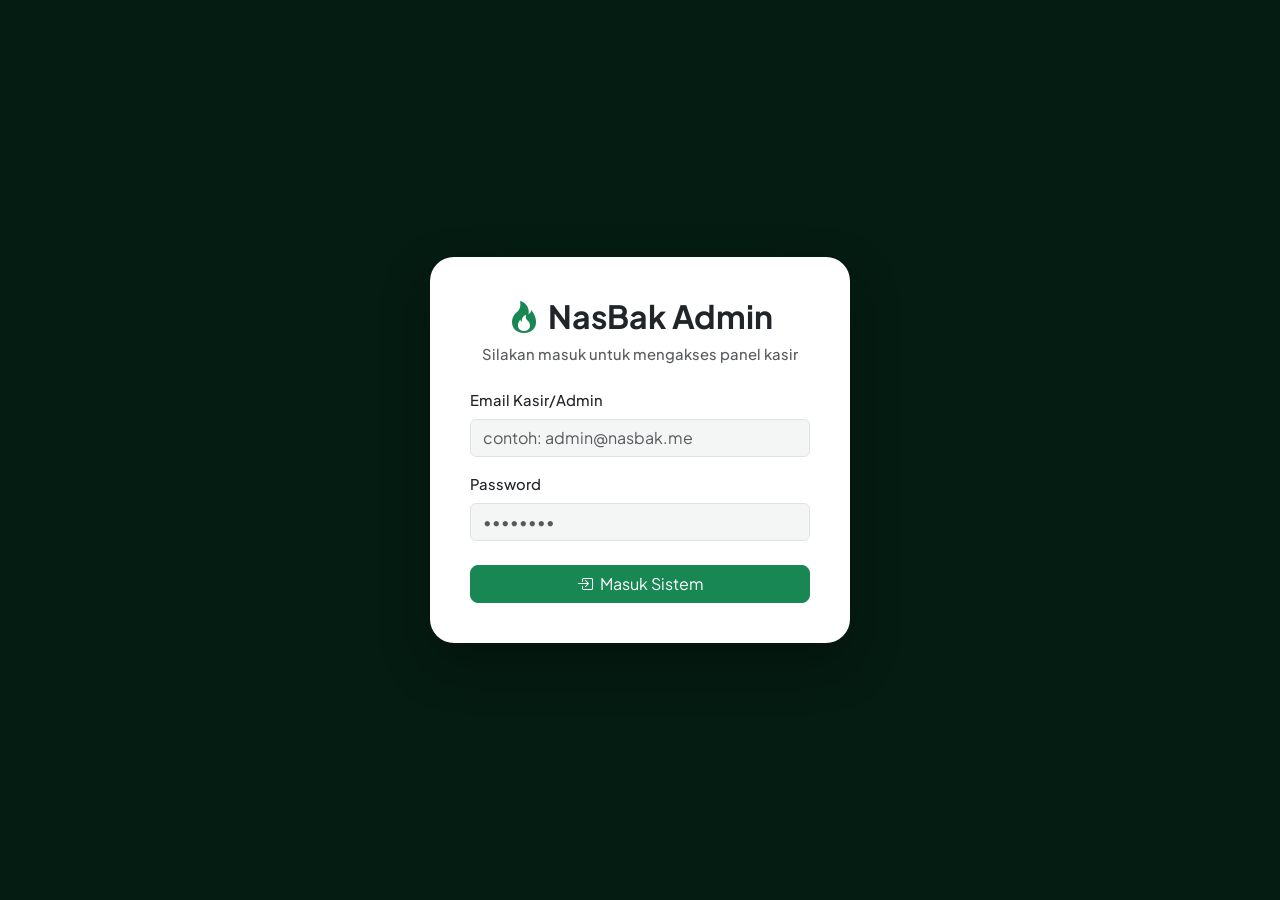
<file: kasir.html>
<!DOCTYPE html>
<html lang="id">

<head>
    <meta charset="UTF-8">
    <meta name="viewport" content="width=device-width, initial-scale=1.0">
    <title>Panel Kasir - NasBak Kampus</title>

    <!-- Font Icons & Bootstrap CSS via CDN -->
    <link rel="stylesheet" href="https://cdn.jsdelivr.net/npm/bootstrap@5.3.0/dist/css/bootstrap.min.css">
    <link rel="stylesheet" href="https://cdn.jsdelivr.net/npm/bootstrap-icons@1.11.0/font/bootstrap-icons.css">

    <!-- CSS Khusus Kasir -->
    <link rel="stylesheet" href="css/kasir.css">
</head>

<body>

    <!-- Sidebar Component -->
    <div class="sidebar-wrapper" id="sidebar">
        <a href="kasir.html" class="sidebar-brand">
            <i class="bi bi-fire text-lime"></i>
            <span>NasBak Kasir</span>
        </a>

        <div class="flex-grow-1 overflow-y-auto">
            <div class="sidebar-menu-section">
                <div class="sidebar-menu-title">Menu Utama</div>
                <ul class="sidebar-menu-list">
                    <li class="sidebar-menu-item">
                        <a href="kasir.html" class="sidebar-menu-link active">
                            <i class="bi bi-grid-fill"></i>
                            <span>Dashboard Kasir</span>
                        </a>
                    </li>
                </ul>
            </div>
        </div>

        <!-- Bottom Profile Card -->
        <div class="sidebar-profile">
            <img src="https://images.unsplash.com/photo-1534528741775-53994a69daeb?q=80&w=256&auto=format&fit=crop" alt="Kasir"
                class="sidebar-profile-img">
            <div class="sidebar-profile-info">
                <div class="sidebar-profile-name" id="sessionName">Kasir</div>
                <div class="sidebar-profile-email" id="sessionRole">Role</div>
            </div>
        </div>
    </div>

    <!-- Main Content Area -->
    <div class="main-wrapper">

        <!-- Top Navbar Component -->
        <header class="navbar-custom">
            <div class="navbar-left">
                <button class="btn-desktop-toggle d-none d-xl-flex" id="desktop-sidebar-toggle"
                    title="Minimize Sidebar">
                    <i class="bi bi-chevron-bar-left"></i>
                </button>
                <button class="sidebar-toggle-btn d-xl-none me-2" id="sidebar-toggle">
                    <i class="bi bi-list"></i>
                </button>
                <button onclick="fetchOrders()" class="btn-quick-action">
                    <i class="bi bi-arrow-clockwise"></i>
                    <span>Refresh Data</span>
                </button>
            </div>

            <div class="navbar-search-wrapper">
                <input type="text" id="searchInput" class="navbar-search-input"
                    placeholder="Cari nama pelanggan atau no WA..." onkeyup="filterOrders()">
                <button class="navbar-search-btn">
                    <i class="bi bi-search"></i>
                </button>
            </div>

            <div class="navbar-actions">
                <button onclick="handleLogout()" class="btn btn-sm btn-outline-danger me-2">
                    <i class="bi bi-box-arrow-right"></i> Logout
                </button>
            </div>
        </header>

        <!-- Page Header Banner -->
        <div class="page-header">
            <div>
                <h1 class="page-title">🔥 Dashboard Kasir NasBak</h1>
                <p class="page-subtitle">Kelola pesanan masuk, verifikasi pembayaran, dan pantau omzet secara real-time.
                </p>
            </div>
        </div>

        <!-- Top Cards Summary -->
        <div class="row g-4 mb-4">
            <!-- Total Omzet Card -->
            <div class="col-md-4">
                <div class="card alert-green-card">
                    <div class="position-relative z-index-2">
                        <span class="alert-green-badge">Pendapatan</span>
                        <div class="alert-green-date">Total Omzet Masuk</div>
                        <div class="stat-value text-white mt-1" id="statTotalOmzet">Rp 0</div>
                    </div>
                    <svg class="alert-green-bg-shape" viewBox="0 0 100 100" fill="none"
                        xmlns="http://www.w3.org/2000/svg">
                        <g transform="translate(50,50)">
                            <rect x="-6" y="-45" width="12" height="90" rx="6" ry="6" fill="#B4F105" />
                            <rect x="-6" y="-45" width="12" height="90" rx="6" ry="6" fill="#B4F105"
                                transform="rotate(60)" />
                            <rect x="-6" y="-45" width="12" height="90" rx="6" ry="6" fill="#B4F105"
                                transform="rotate(120)" />
                        </g>
                    </svg>
                </div>
            </div>

            <!-- Total Pesanan Card -->
            <div class="col-md-4">
                <div class="card card-stat d-flex flex-column justify-content-between">
                    <div>
                        <span class="stat-label">Total Pesanan</span>
                        <div class="stat-value" id="statTotalOrders">0</div>
                        <div class="trend-badge trend-up">
                            <i class="bi bi-box-seam me-1"></i>
                            <span>Pesanan Tercatat</span>
                        </div>
                    </div>
                </div>
            </div>

            <!-- Pesanan Pending Card -->
            <div class="col-md-4">
                <div class="card card-stat d-flex flex-column justify-content-between">
                    <div>
                        <span class="stat-label">Menunggu Pembayaran</span>
                        <div class="stat-value text-warning" id="statPendingOrders">0</div>
                        <div class="trend-badge text-warning">
                            <i class="bi bi-hourglass-split me-1"></i>
                            <span>Status Pending</span>
                        </div>
                    </div>
                </div>
            </div>
        </div>

        <!-- Table Card Container -->
        <div class="table-card-custom">
            <div class="table-header-control">
                <h2 class="card-title">Daftar Transaksi Pesanan</h2>
                <div class="table-filter-group">
                    <div class="dropdown">
                        <button class="btn-table-action dropdown-toggle" type="button" id="dropdownFilterStatus"
                            data-bs-toggle="dropdown">
                            <i class="bi bi-funnel"></i> Filter Status
                        </button>
                        <ul class="dropdown-menu dropdown-menu-end">
                            <li><a class="dropdown-item" href="#" onclick="setFilter('all')">Semua Status</a></li>
                            <li><a class="dropdown-item" href="#" onclick="setFilter('pending')">Pending</a></li>
                            <li><a class="dropdown-item" href="#" onclick="setFilter('paid')">Lunas</a></li>
                            <li><a class="dropdown-item" href="#" onclick="setFilter('completed')">Selesai</a></li>
                        </ul>
                    </div>
                </div>
            </div>

            <div class="table-responsive">
                <table class="table-custom">
                    <thead>
                        <tr>
                            <th>ID</th>
                            <th>Pelanggan</th>
                            <th>Menu & Qty</th>
                            <th>Total Harga</th>
                            <th>Reward Gacha</th>
                            <th>Status</th>
                            <th class="text-center">Aksi</th>
                        </tr>
                    </thead>
                    <tbody id="orderTableBody">
                        <tr>
                            <td colspan="7" class="text-center py-4 text-muted-green">Memuat data pesanan...</td>
                        </tr>
                    </tbody>
                </table>
            </div>
        </div>

        <!-- Footer Component -->
        <footer class="footer-custom">
            <div class="footer-left">
                <span class="footer-logo">
                    <i class="bi bi-fire text-lime me-1"></i> NasBak Kampus
                </span>
                <span class="footer-separator">|</span>
                <span class="footer-copy">&copy; 2026 Panel Kasir System</span>
            </div>
        </footer>

    </div>

    <!-- Script Dependencies -->
    <script src="https://cdn.jsdelivr.net/npm/bootstrap@5.3.0/dist/js/bootstrap.bundle.min.js"></script>
    <script src="js/kasir.js"></script>
</body>

</html>
</file>
<file: css/kasir.css>
/* 
========================================================================
   NASBAK KASIR DASHBOARD STYLESHEET (SPARK ADMIN)
========================================================================
*/

@import url('https://fonts.googleapis.com/css2?family=Plus+Jakarta+Sans:wght@300;400;500;600;700;800&display=swap');

:root {
    --bs-body-bg: #F4F6F5;
    --bs-body-font-family: 'Plus Jakarta Sans', sans-serif;

    --brand-forest-dark: #051C12;
    --brand-forest-medium: #072F1F;
    --brand-lime: #B4F105;
    --brand-lime-hover: #c1f824;
    --brand-lime-translucent: rgba(180, 241, 5, 0.15);

    --text-main: #0B130F;
    --text-muted-green: #6C7E75;
    --text-sidebar-muted: #879A91;

    --card-background: #FFFFFF;
    --border-light: #E9EFEF;
    --border-dark-green: rgba(255, 255, 255, 0.1);

    --sys-green: #22C55E;
    --sys-red: #EF4444;
    --sys-orange: #F97316;

    --sidebar-width: 280px;

    --radius-xxl: 24px;
    --radius-xl: 18px;
    --radius-lg: 14px;
    --radius-md: 10px;
}

body {
    background-color: var(--bs-body-bg);
    color: var(--text-main);
    font-family: var(--bs-body-font-family);
    font-size: 0.925rem;
    font-weight: 500;
    -webkit-font-smoothing: antialiased;
}

h1,
h2,
h3,
h4,
h5,
h6 {
    color: var(--text-main);
    font-weight: 700;
}

a {
    color: var(--brand-forest-medium);
    text-decoration: none;
}

/* Sidebar */
.sidebar-wrapper {
    width: var(--sidebar-width);
    background-color: var(--brand-forest-dark);
    height: 100vh;
    position: fixed;
    top: 0;
    left: 0;
    z-index: 1030;
    display: flex;
    flex-direction: column;
    padding: 2rem 1.25rem;
    border-right: 1px solid var(--border-dark-green);
    transition: all 0.3s ease;
}

.sidebar-brand {
    display: flex;
    align-items: center;
    gap: 0.75rem;
    font-size: 1.35rem;
    font-weight: 700;
    color: #FFFFFF;
    margin-bottom: 2.5rem;
    padding-left: 0.5rem;
}

.sidebar-brand:hover {
    color: #FFFFFF;
}

.sidebar-menu-title {
    font-size: 0.7rem;
    font-weight: 700;
    text-transform: uppercase;
    letter-spacing: 0.12em;
    color: var(--text-sidebar-muted);
    padding-left: 0.75rem;
    margin-bottom: 0.75rem;
    opacity: 0.6;
}

.sidebar-menu-list {
    list-style: none;
    padding: 0;
    margin: 0;
}

.sidebar-menu-link {
    display: flex;
    align-items: center;
    gap: 0.85rem;
    padding: 0.75rem 0.85rem;
    font-size: 0.95rem;
    color: var(--text-sidebar-muted);
    border-radius: var(--radius-md);
    font-weight: 500;
    transition: all 0.2s ease;
}

.sidebar-menu-link:hover,
.sidebar-menu-link.active {
    color: #FFFFFF;
    background-color: rgba(255, 255, 255, 0.05);
    font-weight: 600;
}

.sidebar-menu-link.active i {
    color: var(--brand-lime);
}

.sidebar-profile {
    margin-top: auto;
    display: flex;
    align-items: center;
    gap: 0.75rem;
    background-color: rgba(255, 255, 255, 0.03);
    padding: 0.85rem;
    border-radius: var(--radius-xl);
    border: 1px solid var(--border-dark-green);
    color: #FFFFFF;
}

.sidebar-profile-img {
    width: 40px;
    height: 40px;
    border-radius: var(--radius-lg);
    object-fit: cover;
}

.sidebar-profile-name {
    font-size: 0.875rem;
    font-weight: 600;
}

.sidebar-profile-email {
    font-size: 0.75rem;
    color: var(--text-sidebar-muted);
    opacity: 0.8;
}

/* Minimized Sidebar Desktop */
body.sidebar-minimized {
    --sidebar-width: 80px;
}

body.sidebar-minimized .sidebar-wrapper {
    padding: 2rem 0.75rem;
}

body.sidebar-minimized .sidebar-brand span,
body.sidebar-minimized .sidebar-menu-title,
body.sidebar-minimized .sidebar-menu-link span,
body.sidebar-minimized .sidebar-profile-info {
    display: none !important;
}

body.sidebar-minimized .sidebar-brand,
body.sidebar-minimized .sidebar-menu-link {
    justify-content: center;
}

/* Main Layout */
.main-wrapper {
    margin-left: var(--sidebar-width);
    padding: 2rem 2.5rem;
    min-height: 100vh;
    display: flex;
    flex-direction: column;
    transition: all 0.3s ease;
}

/* Header Navbar */
.navbar-custom {
    position: sticky;
    top: 0;
    z-index: 1000;
    background-color: rgba(244, 246, 245, 0.85);
    backdrop-filter: blur(12px);
    margin-top: -2rem;
    margin-left: -2.5rem;
    margin-right: -2.5rem;
    padding: 1.25rem 2.5rem;
    border-bottom: 1px solid rgba(0, 0, 0, 0.05);
    display: flex;
    align-items: center;
    justify-content: space-between;
    margin-bottom: 2rem;
    gap: 1.5rem;
}

.navbar-left {
    display: flex;
    align-items: center;
    gap: 0.5rem;
}

.btn-desktop-toggle,
.sidebar-toggle-btn {
    width: 42px;
    height: 42px;
    border-radius: var(--radius-lg);
    background-color: #FFFFFF;
    border: 1px solid var(--border-light);
    color: var(--text-main);
    display: flex;
    align-items: center;
    justify-content: center;
    font-size: 1.1rem;
    cursor: pointer;
    transition: all 0.2s ease;
}

.btn-desktop-toggle:hover {
    background-color: var(--border-light);
}

.btn-quick-action {
    background-color: var(--brand-forest-medium);
    color: #FFFFFF;
    border: none;
    border-radius: var(--radius-lg);
    padding: 0.55rem 1.15rem;
    font-size: 0.85rem;
    font-weight: 700;
    display: flex;
    align-items: center;
    gap: 0.5rem;
    cursor: pointer;
    transition: all 0.2s ease;
}

.btn-quick-action:hover {
    background-color: var(--brand-forest-dark);
}

.navbar-search-wrapper {
    width: 420px;
    max-width: 100%;
    position: relative;
}

.navbar-search-input {
    width: 100%;
    background-color: #FFFFFF;
    border: 1px solid var(--border-light);
    border-radius: 50rem;
    padding: 0.6rem 1.25rem;
    padding-right: 2.75rem;
    font-size: 0.875rem;
    color: var(--text-main);
    outline: none;
}

.navbar-search-btn {
    position: absolute;
    right: 1.25rem;
    top: 50%;
    transform: translateY(-50%);
    background: none;
    border: none;
    color: var(--text-muted-green);
}

.navbar-profile-btn {
    background: transparent;
    border: none;
    display: flex;
    align-items: center;
    gap: 0.65rem;
    cursor: pointer;
}

.navbar-profile-img {
    width: 38px;
    height: 38px;
    border-radius: var(--radius-lg);
    object-fit: cover;
}

.navbar-profile-name {
    font-size: 0.875rem;
    font-weight: 700;
    color: var(--text-main);
}

/* Page Banner */
.page-header {
    margin-bottom: 2rem;
}

.page-title {
    font-size: 1.75rem;
    margin-bottom: 0.25rem;
}

.page-subtitle {
    font-size: 0.875rem;
    color: var(--text-muted-green);
    margin-bottom: 0;
}

/* Cards */
.card {
    background-color: var(--card-background);
    border: none;
    border-radius: var(--radius-xxl);
    padding: 1.75rem;
    box-shadow: 0 10px 30px rgba(11, 19, 15, 0.04);
    position: relative;
    overflow: hidden;
}

.card-title {
    font-size: 1.1rem;
    font-weight: 700;
    color: var(--text-main);
    margin-bottom: 0;
}

.card-stat {
    height: 100%;
}

.stat-label {
    font-size: 0.875rem;
    color: var(--text-muted-green);
    margin-bottom: 0.75rem;
    display: block;
}

.stat-value {
    font-size: 2rem;
    font-weight: 800;
    color: var(--text-main);
    margin-bottom: 0.75rem;
    line-height: 1.1;
}

.trend-badge {
    display: inline-flex;
    align-items: center;
    font-size: 0.8rem;
    font-weight: 600;
}

.trend-up {
    color: var(--sys-green);
}

.alert-green-card {
    background-color: var(--brand-forest-medium);
    color: #FFFFFF;
    height: 100%;
    display: flex;
    flex-direction: column;
    justify-content: space-between;
    min-height: 165px;
}

.alert-green-bg-shape {
    position: absolute;
    bottom: -20px;
    right: -20px;
    width: 120px;
    height: 120px;
    opacity: 0.95;
    pointer-events: none;
    transform: rotate(15deg);
}

.alert-green-badge {
    display: inline-flex;
    align-items: center;
    background-color: rgba(255, 255, 255, 0.1);
    color: #FFFFFF;
    font-size: 0.75rem;
    font-weight: 700;
    padding: 0.35rem 0.75rem;
    border-radius: 50rem;
    margin-bottom: 1.25rem;
}

.alert-green-date {
    font-size: 0.75rem;
    color: var(--text-sidebar-muted);
    opacity: 0.8;
}

/* Table */
.table-card-custom {
    background-color: #FFFFFF;
    border-radius: var(--radius-xl);
    border: 1px solid rgba(11, 19, 15, 0.06);
    box-shadow: 0 2px 8px rgba(11, 19, 15, 0.02);
    overflow: hidden;
    width: 100%;
}

.table-custom {
    width: 100%;
    margin-bottom: 0;
    vertical-align: middle;
    border-collapse: collapse;
}

.table-custom th,
.table-custom td {
    padding: 1rem 1.25rem;
    border-bottom: 1px solid rgba(11, 19, 15, 0.05);
    white-space: nowrap;
}

.table-custom th {
    background-color: #F8FAF9;
    color: var(--text-muted-green);
    font-size: 0.75rem;
    text-transform: uppercase;
    font-weight: 700;
    letter-spacing: 0.05em;
}

.table-custom tbody tr:hover {
    background-color: rgba(180, 241, 5, 0.03);
}

.table-user-name {
    font-weight: 700;
    color: var(--text-main);
    font-size: 0.875rem;
}

.table-user-sub {
    font-size: 0.75rem;
    color: var(--text-muted-green);
}

.table-order-id {
    font-weight: 700;
    color: var(--text-main);
}

.table-product-name {
    font-weight: 600;
    color: var(--text-main);
}

.table-amount {
    font-weight: 700;
    color: var(--text-main);
}

.badge-table {
    display: inline-flex;
    align-items: center;
    padding: 0.25rem 0.65rem;
    font-size: 0.75rem;
    font-weight: 700;
    border-radius: 50rem;
}

.badge-table.success {
    background-color: rgba(34, 197, 94, 0.1);
    color: var(--sys-green);
}

.badge-table.pending {
    background-color: rgba(249, 115, 22, 0.1);
    color: var(--sys-orange);
}

.table-header-control {
    background-color: #FFFFFF;
    padding: 1.25rem;
    border-bottom: 1px solid rgba(11, 19, 15, 0.06);
    display: flex;
    align-items: center;
    justify-content: space-between;
}

.btn-table-action {
    background-color: #FFFFFF;
    border: 1px solid rgba(11, 19, 15, 0.1);
    color: var(--brand-forest-dark);
    font-size: 0.85rem;
    font-weight: 600;
    padding: 0.5rem 1rem;
    border-radius: var(--radius-lg);
    display: inline-flex;
    align-items: center;
    gap: 0.35rem;
}

.btn-custom {
    display: inline-flex;
    align-items: center;
    justify-content: center;
    gap: 0.5rem;
    font-size: 0.75rem;
    font-weight: 600;
    padding: 0.35rem 0.75rem;
    border-radius: var(--radius-md);
    border: 1px solid transparent;
    cursor: pointer;
}

.btn-custom-primary {
    background-color: var(--brand-forest-medium);
    color: #FFFFFF;
}

.btn-custom-secondary {
    background-color: var(--brand-lime);
    color: #072F1F;
}

.footer-custom {
    margin-top: auto;
    padding-top: 1.5rem;
    border-top: 1px solid rgba(11, 19, 15, 0.06);
    display: flex;
    align-items: center;
    justify-content: space-between;
    font-size: 0.85rem;
    color: var(--text-muted-green);
}

.footer-left {
    display: flex;
    align-items: center;
    gap: 0.75rem;
}

.footer-logo {
    font-weight: 700;
    color: var(--text-main);
}

.text-lime {
    color: var(--brand-lime) !important;
}

@media (max-width: 1200px) {
    .sidebar-wrapper {
        transform: translateX(-100%);
    }

    .sidebar-wrapper.show {
        transform: translateX(0);
    }

    .main-wrapper {
        margin-left: 0;
        padding: 1.5rem 1.5rem;
    }

    .navbar-custom {
        margin-top: -1.5rem;
        margin-left: -1.5rem;
        margin-right: -1.5rem;
        padding: 1rem 1.5rem;
        flex-wrap: wrap;
    }
}
</file>
